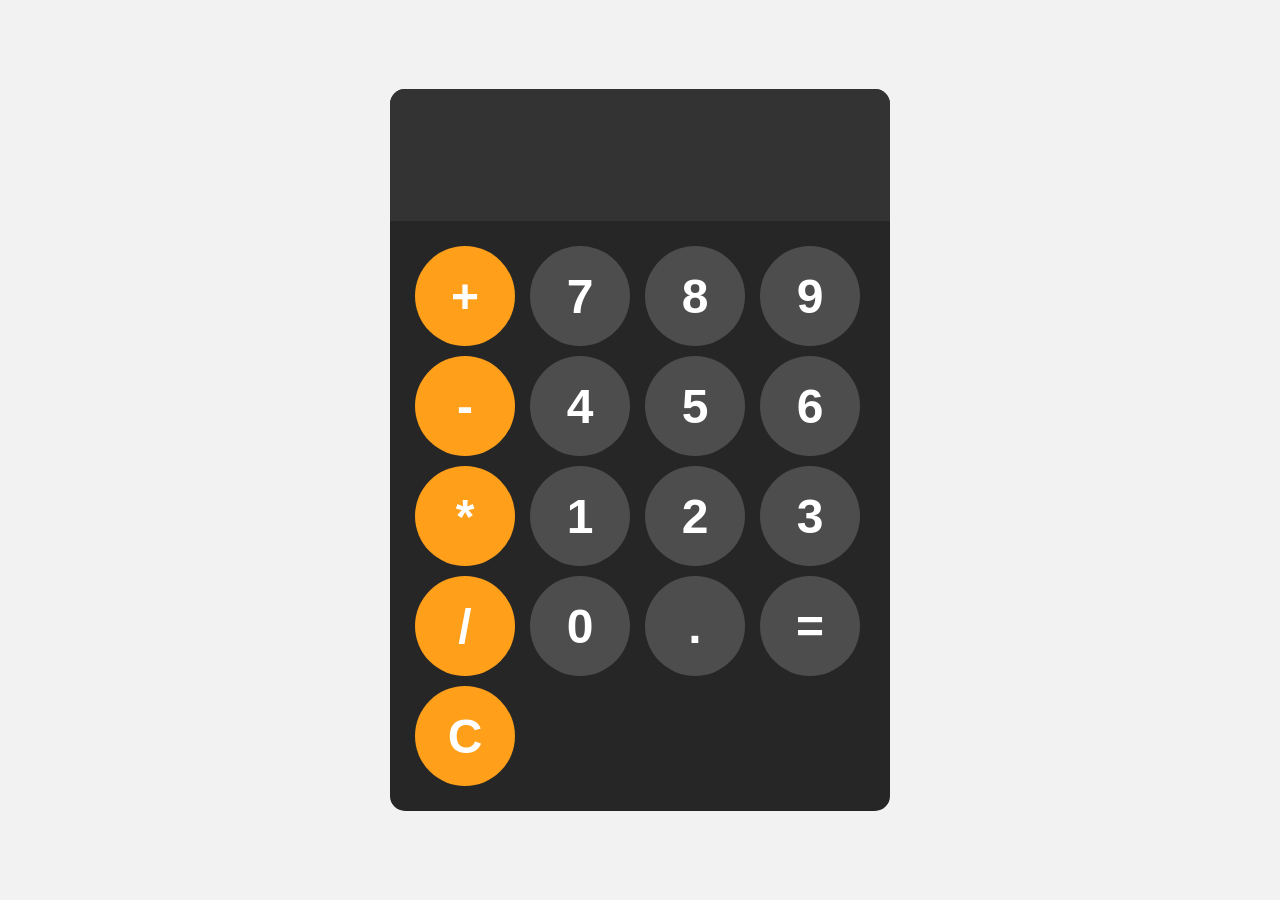
<file: calculator/index.html>
<!DOCTYPE html>
<html lang="en">
<head>
    <meta charset="UTF-8">
    <meta name="viewport" content="width=device-width, initial-scale=1.0">
    <link rel="stylesheet" href="styles.css">
    <title>Calculator</title>
</head>
<body>
    
    <div id="calculator">
        <input id="display" readonly>
        <div id="keys">
            <button onclick="appendToDisplay('+')" class="operator-btn">+</button>
            <button onclick="appendToDisplay('7')">7</button>
            <button onclick="appendToDisplay('8')">8</button>
            <button onclick="appendToDisplay('9')">9</button>
            <button onclick="appendToDisplay('-')" class="operator-btn">-</button>
            <button onclick="appendToDisplay('4')">4</button>
            <button onclick="appendToDisplay('5')">5</button>
            <button onclick="appendToDisplay('6')">6</button>
            <button onclick="appendToDisplay('*')" class="operator-btn">*</button>
            <button onclick="appendToDisplay('1')">1</button>
            <button onclick="appendToDisplay('2')">2</button>
            <button onclick="appendToDisplay('3')">3</button>
            <button onclick="appendToDisplay('/')" class="operator-btn">/</button>
            <button onclick="appendToDisplay('0')">0</button>
            <button onclick="appendToDisplay('.')">.</button>
            <button onclick="calculate()">=</button>
            <button onclick="clearDisplay()" class="operator-btn">C</button>
        </div>
    </div>

    <script src="index.js"></script>
</body>
</html>
</file>
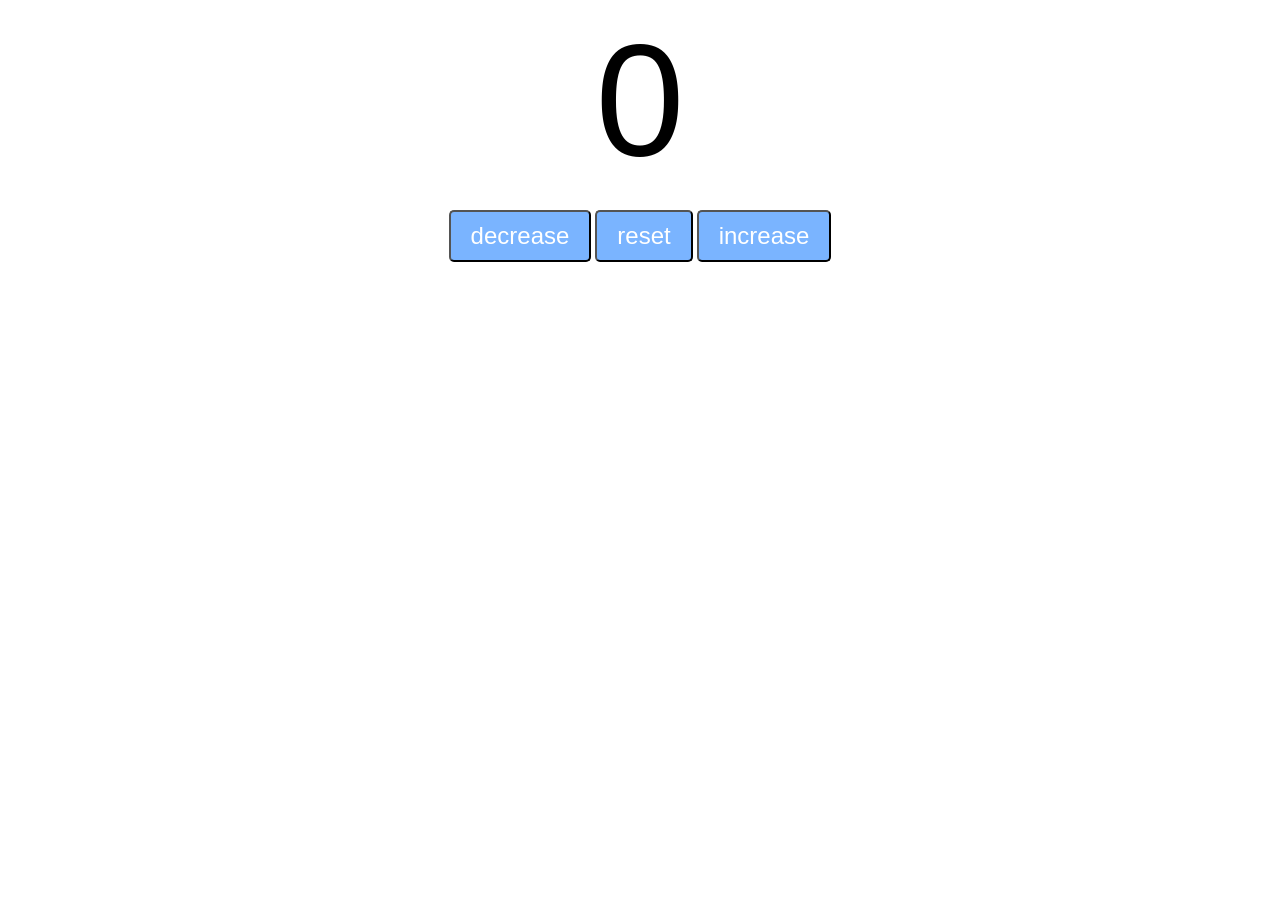
<file: counterProgram/index.html>
<!DOCTYPE html>
<html lang="en">
<head>
  <meta charset="UTF-8">
  <meta name="viewport" content="width=device-width, initial-scale=1.0">
  <link rel="stylesheet" href="style.css">
  <title>Document</title>
</head>
<body>
  <label id="countLabel">0</label><br>
  <div id="btnContainer">
    <button id="decreaseBtn" class="buttons">decrease</button>
    <button id="resetBtn" class="buttons">reset</button>
    <button id="increaseBtn" class="buttons">increase</button>
  </div>
  

  <script src="script.js"></script>
</body>
</html>
</file>
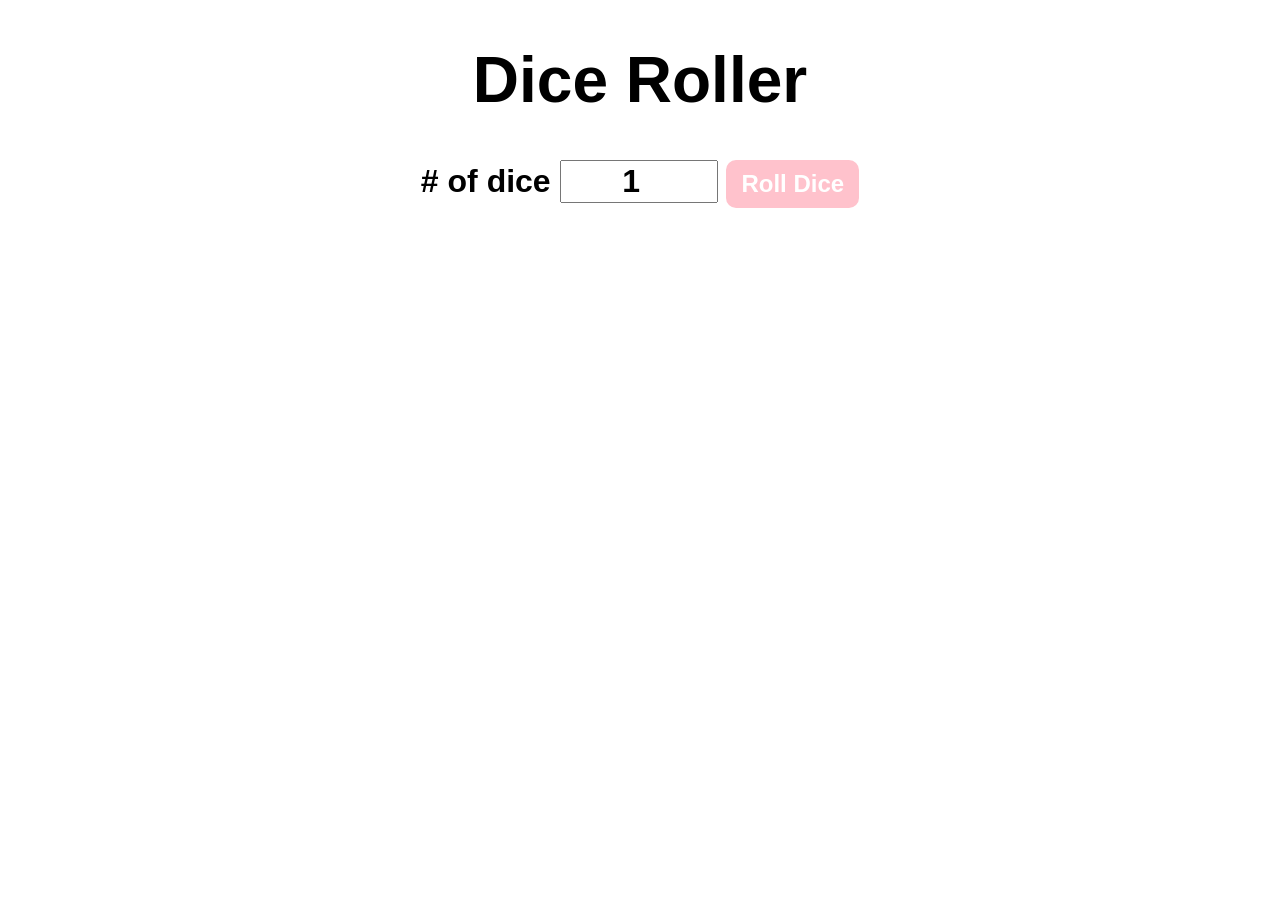
<file: diceRoller/index.html>
<!DOCTYPE html>
<html lang="en">
<head>
  <meta charset="UTF-8">
  <meta name="viewport" content="width=device-width, initial-scale=1.0">
  <link rel="stylesheet" href="style.css">
  <title>Dice Roller</title>
</head>
<body>
  
    <div id="container">
        <h1>Dice Roller</h1>
        <label># of dice</label>
        <input type="number" id="numOfDice" value="1" min="1">
        <button onclick="rollDice()">Roll Dice</button>
        <div id="diceResult"></div>
        <div id="diceImages"></div>
    </div>

    <script src="index.js"></script>
</body>
</html>
</file>
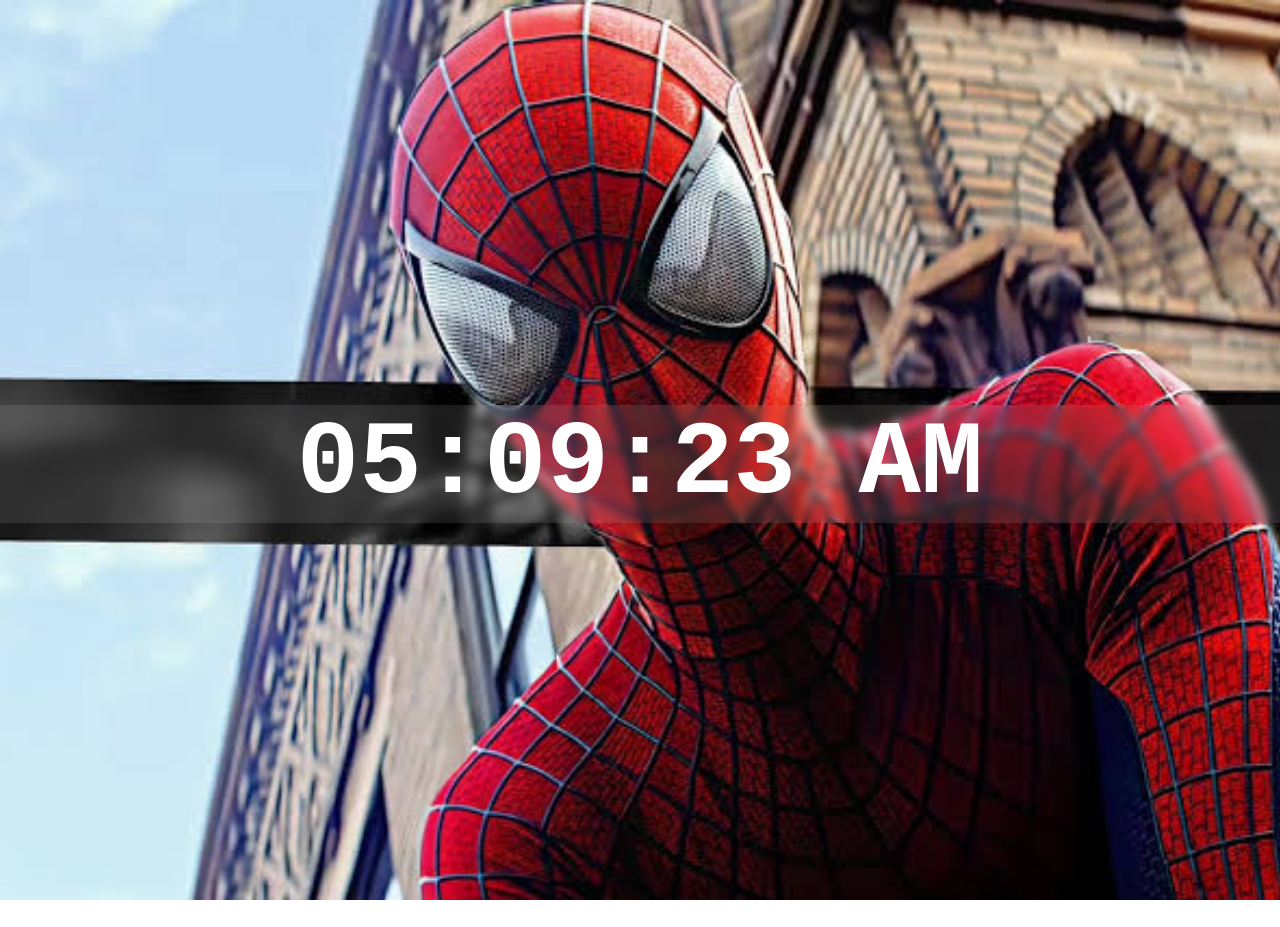
<file: digitalClock/index.html>
<!DOCTYPE html>
<html lang="en">
<head>
    <meta charset="UTF-8">
    <meta name="viewport" content="width=device-width, initial-scale=1.0">
    <link rel="stylesheet" href="styles.css">
    <title>Digital Clock</title>
</head>
<body>
    <div id="clock-container">
        <div id="clock">00:00:00</div>
    </div>

    <script src="index.js"></script>
</body>
</html>
</file>
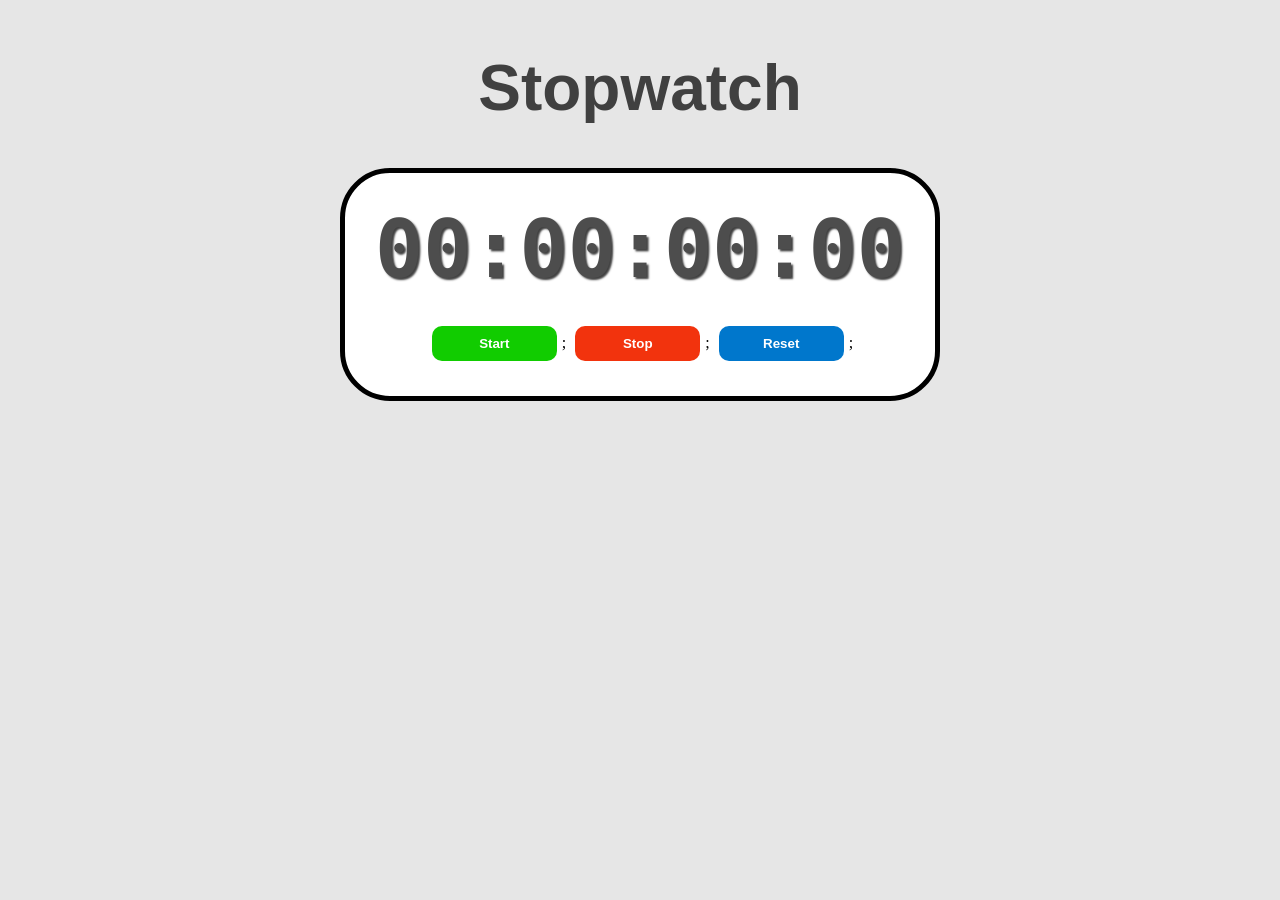
<file: stopwatch/index.html>
<!DOCTYPE html>
<html lang="en">
<head>
    <meta charset="UTF-8">
    <meta name="viewport" content="width=device-width, initial-scale=1.0">
    <link rel="stylesheet" href="styles.css">
    <title>Stopwatch</title>
</head>
<body>
    <h1 id="myH1">Stopwatch</h1>

    <div id="container">
        <div id="display">
            00:00:00:00
        </div>
        <div id=controls>
            <button id="startBtn" onclick="start()">Start</button>;
            <button id="stopBtn" onclick="stop()">Stop</button>;
            <button id="resetBtn" onclick="reset()">Reset</button>;
        </div>
    </div>

    <script src="index.js"></script>
</body>
</html>
</file>
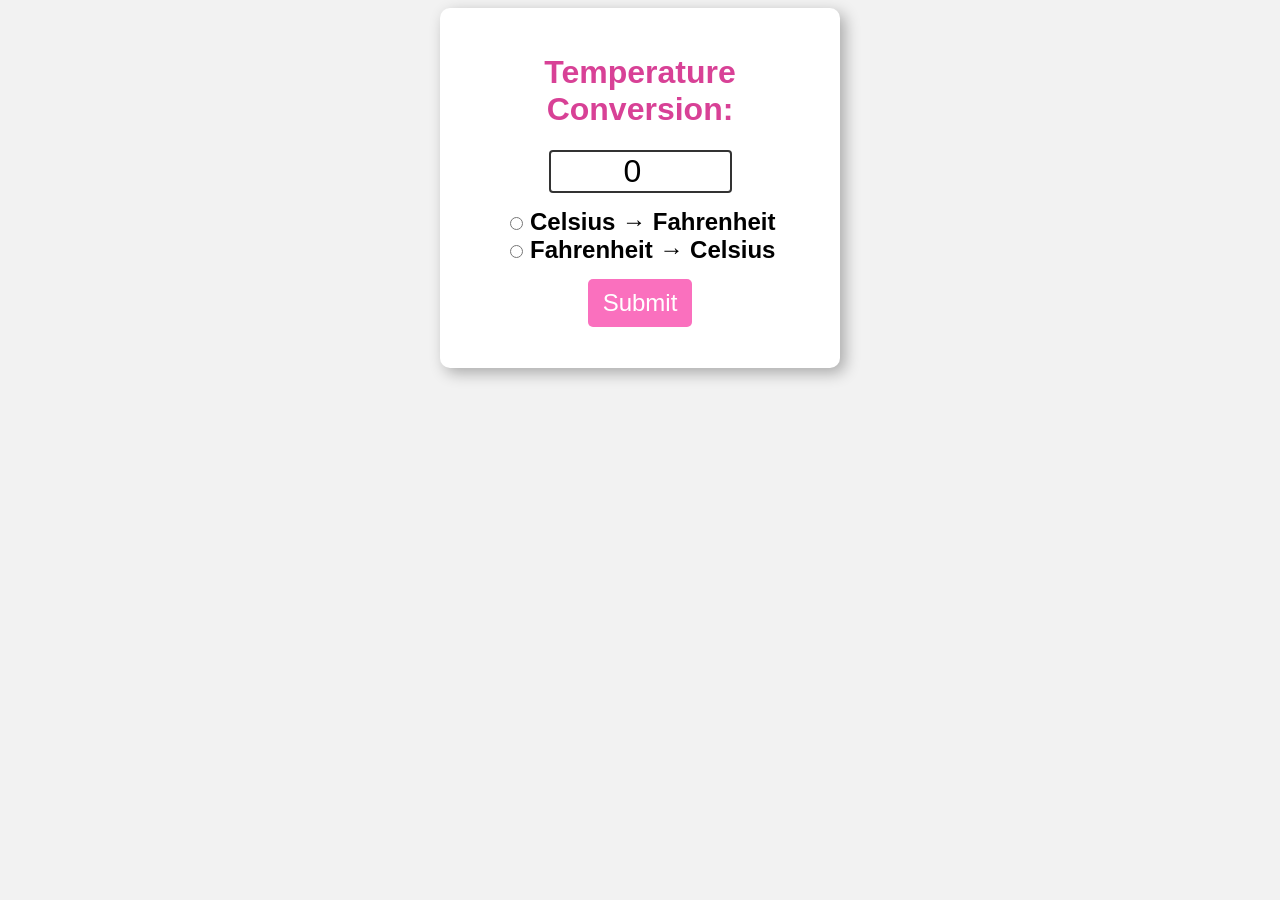
<file: temperatureConversion/index.html>
<!DOCTYPE html>
<html lang="en">
<head>
  <meta charset="UTF-8">
  <meta name="viewport" content="width=device-width, initial-scale=1.0">
  <link rel="stylesheet" href="style.css">
  <title>Temperature Conversion</title>
</head>
<body>

    <form>
        <h1>Temperature Conversion:</h1>
        <input type="number" id="textBox" value="0"><br>

        <input type="radio" id="toFahrenheit" name="unit">
        <label for="toFahrenheit">Celsius → Fahrenheit</label><br>

        <input type="radio" id="toCelsius" name="unit">
        <label for="toCelsius">Fahrenheit → Celsius</label><br>

        <button type="button" onclick="convert()">Submit</button>
        <p id="result"></p>
    </form>

    <script src="index.js"></script>
</body>
</html>
</file>
<file: calculator/styles.css>
body{
    margin: 0;
    display: flex;
    justify-content: center;
    align-items: center;
    height: 100vh;
    background-color: hsl(0, 0%, 95%);
}
#calculator{
    font-family: Arial, sans-serif;
    background-color: hsl(0, 0%, 15%);
    border-radius: 15px;
    max-width: 500px;
    overflow: hidden;
}
#display{
    width: 100%;
    padding: 20px;
    font-size: 5rem;
    text-align: left;
    color: white;
    border: none;
    background-color: hsl(0, 0%, 20%);
}
#keys{
    display: grid;
    grid-template-columns: repeat(4, 1fr);
    gap: 10px;
    padding: 25px;
}
button{
    width: 100px;
    height: 100px;
    border-radius: 50px;
    border: none;
    background-color: hsl(0, 0%, 30%);
    color: white;
    font-size: 3rem;
    font-weight: bold;
    cursor: pointer;
}
button:hover{
    background-color: hsl(0, 0%, 40%);
}
button:active{
    background-color: hsl(0, 0%, 50%);
}
.operator-btn{
    background-color: hsl(35, 100%, 55%);
}
.operator-btn:hover{
    background-color: hsl(35, 100%, 65%);
}
.operator-btn:active{
    background-color: hsl(35, 100%, 75%);
}
</file>
<file: counterProgram/style.css>
#countLabel {
  display: block;
  text-align: center;
  font-size: 10em;
  font-family: Helvetica, sans-serif;
}

#btnContainer {
  text-align: center;
}

.buttons {
  padding: 10px 20px;
  font-size: 1.5em;
  color: white;
  background-color: hsl(214, 100%, 74%);
  border-radius: 5px;
  cursor: pointer;
  transition: background-color 0.25s;
}

.buttons:hover{
  background-color: hsl(214, 100%, 56%);
}
</file>
<file: diceRoller/style.css>
#container{
    font-family: Arial, sans-serif;
    text-align: center;
    font-size: 2em;
    font-weight: bold;
}

button{
    font-size: 1.5rem;
    padding: 10px 15px;
    border-radius: 10px;
    border: none;
    background-color: hsl(350, 100%, 88%);
    color: white;
    font-weight: bold;
    cursor: pointer;
}
button:hover{
    background-color: hsl(350, 100%, 78%);
}

button:active{
    background-color: hsl(350, 100%, 88%);
}

input{
    font-size: 2rem;
    width: 150px;
    text-align: center;
    font-weight: bold;
}

#diceResult{
    margin: 25px;
}

#diceImages img{
    width: 150px;
    margin: 5px;
    border-radius: 20px;
}
</file>
<file: digitalClock/styles.css>
body {
    background-image: url(background.jpg);
    background-position: center;
    background-repeat: no-repeat;
    background-size: cover;
    background-attachment: fixed;
    margin: 0;
}

#clock-container{
    display: flex;
    justify-content: center;
    align-items: center;
    height: 103vh;
}

#clock{
    font-family: monospace;
    font-size: 6.5rem;
    font-weight: bold;
    text-align: center;
    color: white;
    backdrop-filter: blur(5px);
    background-color: hsla(0, 0%, 100%, 0.1);
    width: 100%;
}
</file>
<file: stopwatch/styles.css>
body{
    display: flex;
    flex-direction: column;
    align-items: center;
    background-color: hsl(0, 0%, 90%);
}
#myH1{
    font-size: 4rem;
    font-family: "Arial", sans-serif;
    color: hsl(0, 0%, 25%);
}
#container{
    display: flex;
    flex-direction: column;
    align-items: center;
    padding: 30px;
    border: 5px solid;
    border-radius: 50px;
    background-color: white;
}
#display{
    font-size: 5rem;
    font-family: monospace;
    font-weight: bold;
    color: hsl(0, 0%, 30%);
    text-shadow: 2px 2px 2px hsla(0, 0%, 0%, 0.75);
    margin-bottom: 25px;
}
#controls button {
    font-size: 1.5 rem;
    font-weight: bold;
    padding: 10px 20px;
    margin: 5px;
    min-width: 125px;
    border: none;
    border-radius: 10px;
    cursor: pointer;
    color: white;
    transition: background-color 0.5s ease;
}
#startBtn{
    background-color: hsl(115, 100%, 40%);
}
#startBtn:hover{
    background-color: hsl(115, 100%, 30%);
}
#stopBtn{
    background-color: hsl(10, 90%, 50%);
}
#stopBtn:hover{
    background-color: hsl(10, 90%, 40%);
}
#resetBtn{
    background-color: hsl(205, 100%, 40%);
}
#resetBtn:hover{
    background-color: hsl(205, 100%, 30%);
}
</file>
<file: temperatureConversion/style.css>
body{
  font-family: Arial, sans-serif;
  background-color: hsl(0, 0%, 95%);
}

h1{
  color: hsl(326, 66%, 55%);
}

form{
  background-color: hsl(0, 0%, 100%);
  text-align: center;
  max-width: 350px;
  margin: auto;
  padding: 25px;
  border-radius: 10px;
  box-shadow: 5px 5px 15px hsla(0, 0%, 0%, 0.3)
}

#textBox{
    width: 50%;
    text-align: center;
    font-size: 2em;
    border: 2px solid hsla(0, 0%, 0%, 0.8);
    border-radius: 4px;
    margin-bottom: 15px;
}

label{
    font-size: 1.5em;
    font-weight: bold;
}

button{
    margin-top: 15px;
    background-color: hsl(326, 93%, 71%);
    color: white;
    font-size: 1.5em;
    border: none;
    padding: 10px 15px;
    border-radius: 5px;
    cursor: pointer;
}

button:hover{
    background-color: hsl(326, 93%, 61%);
}

#result {
    font-size: 1em;
    font-weight: bold;
}
</file>
